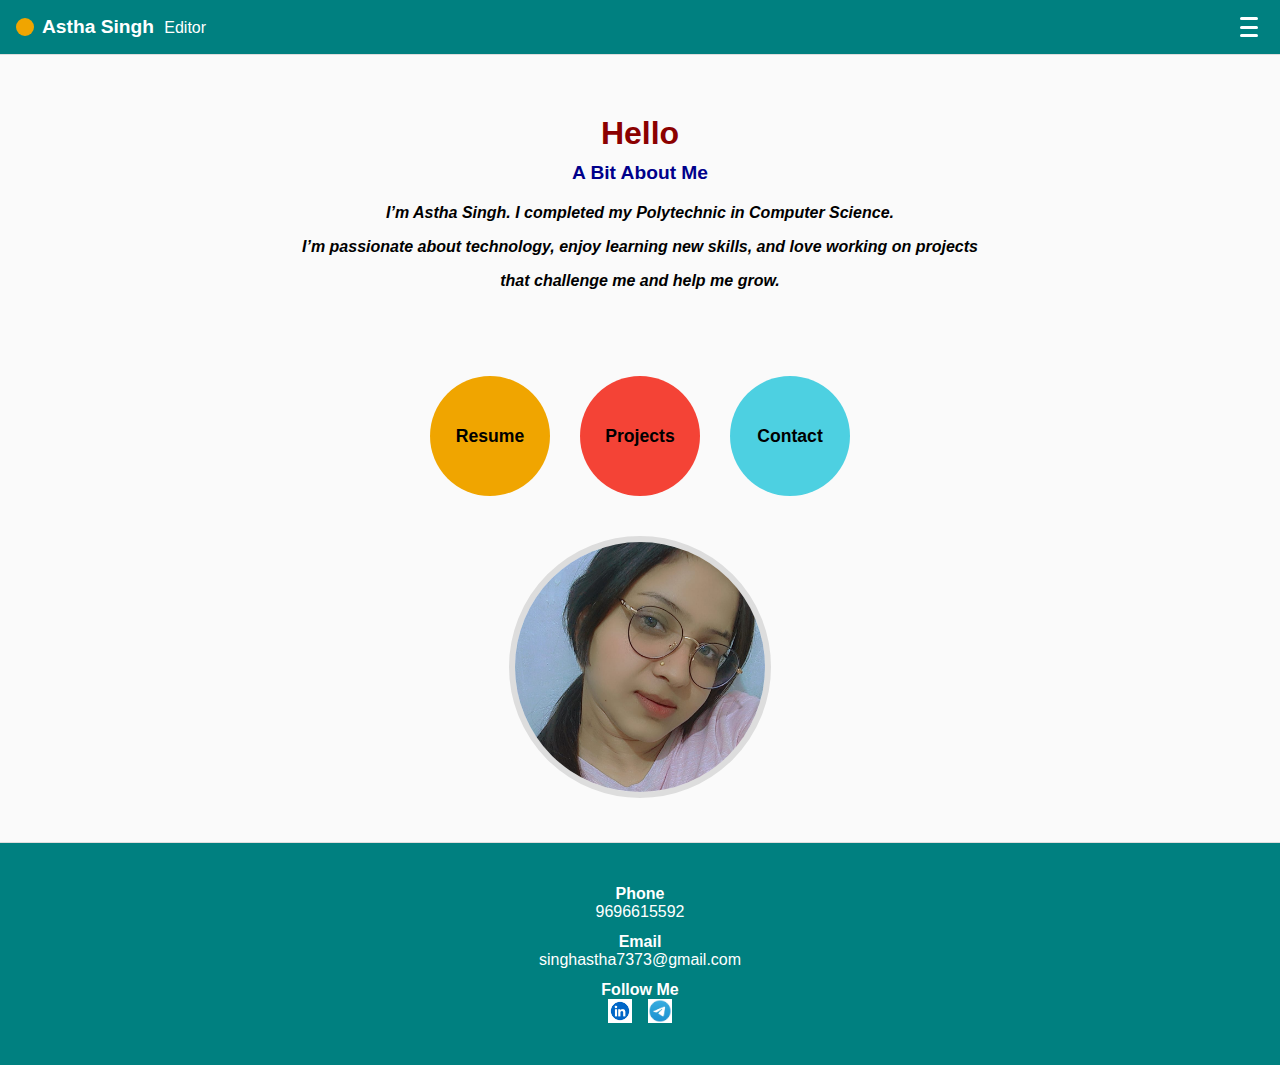
<file: index.html>
<!DOCTYPE html>
<html lang="en">
<head>
  <meta charset="UTF-8">
  <meta name="viewport" content="width=device-width, initial-scale=1.0">
  <title>AStha resume</title>
  <link rel="stylesheet" href="style.css">
</head>
<body>
  <header class="header">
    <div class="logo-wrap">
      <span class="yellow-dot"></span>
      <h1 class="logo">Astha Singh <small style="font-weight:normal; margin-left:5px;">Editor</small></h1>
    </div>

    <!-- 3 line hamburger -->
    <button id="menu-btn" class="menu-btn" aria-label="Menu">
      <span></span><span></span><span></span>
    </button>

    <!-- Dropdown -->
    <nav id="dropdown" class="dropdown">
      <a href="resume.html">Resume</a>
      <a href="project.html">Projects</a>
      <a href="contact.html">contect</a>
    </nav>
  </header>

  <main class="content">
    <h2>Hello</h2>
    <h3>A Bit About Me</h3>
    <p>I’m Astha Singh. I completed my Polytechnic in Computer Science.</p>
      <p>I’m passionate about technology, enjoy learning new skills, and love working on projects</p>
      <p>that challenge me and help me grow.</p>

      </main>
      

    <div class="buttons">
      <a href="resume.html" class="circle-btn yellow">Resume</a>
      <a href="project.html" class="circle-btn red">Projects</a>
      <a href="contact.html" class="circle-btn blue">Contact</a>
    </div>
      <!-- New image section -->
    <section class="profile">
      <img src="./image.png" alt="Profile photo">
    </section>

  </main>

<!-- Footer -->
  <footer class="footer">
    <p><strong>Phone</strong><br>9696615592</p>
    <p><strong>Email</strong><br>singhastha7373@gmail.com</p>
    <p><strong>Follow Me</strong><br>
      <a href="https://www.linkedin.com/in/https://www.linkedin.com/in/astha-singh-4a91bb2a6?utm_source=share&utm_campaign=share_via&utm_content=profile&utm_medium=android_app">
        <img src="./linkdin.jpg" alt="LinkedIn"></a>
      <a href="https://t.me/t.me/Chauhanvans">
        <img src="./telegram.jpg" alt="Telegram"></a>
    </p>
  </footer>


  <script src="script.js"></script>
</body>
</html>
</file>
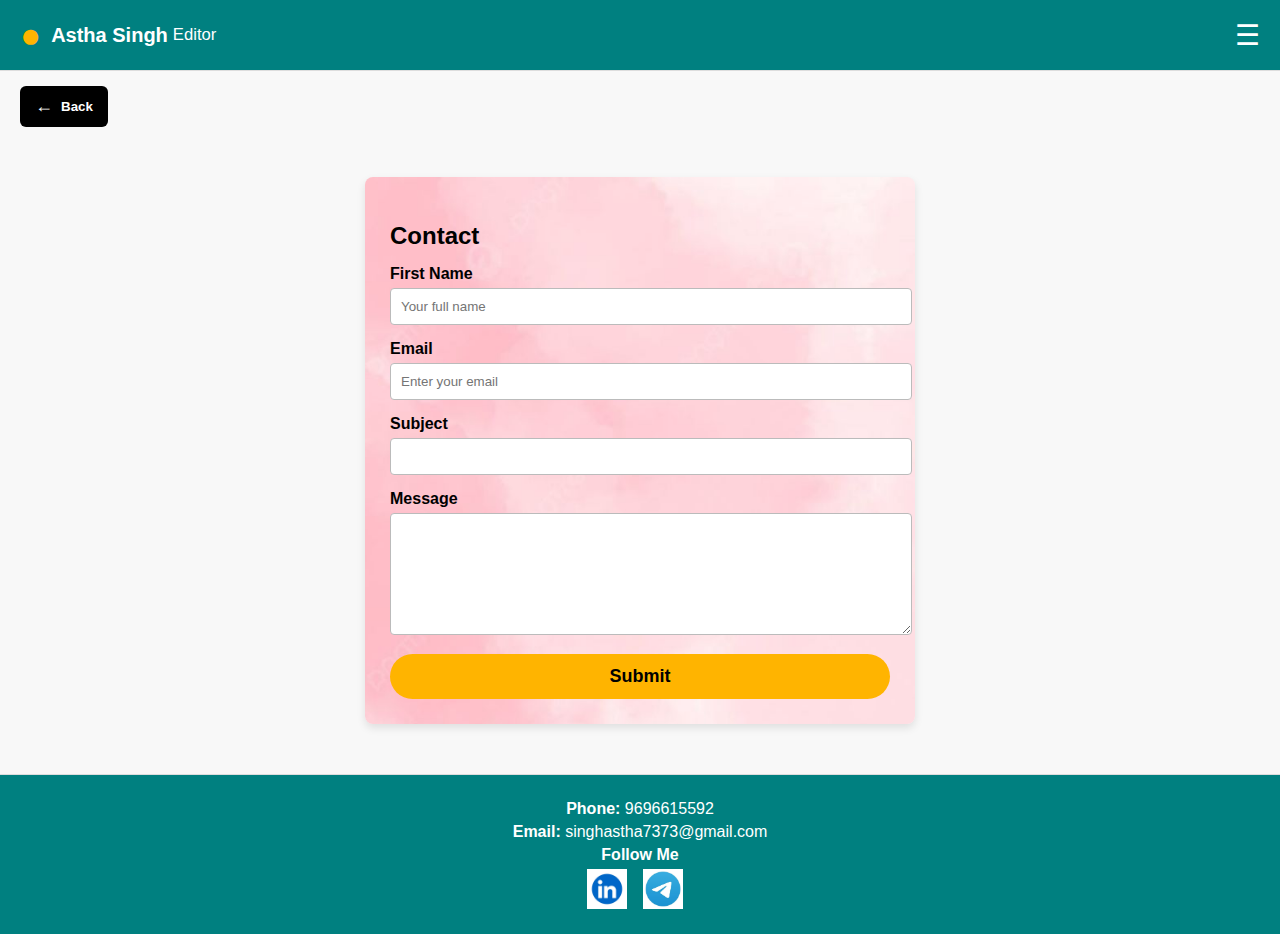
<file: contact.html>
<!DOCTYPE html>
<html lang="en">
<head>
  <meta charset="UTF-8">
  <meta name="viewport" content="width=device-width, initial-scale=1.0">
  <title>Contact Page</title>
  <style>
    body {
      margin: 0;
      font-family: Arial, sans-serif;
      background: #f8f8f8;
    }

    /* Header */
    header {
      display: flex;
      justify-content: space-between;
      align-items: center;
      padding: 15px 20px;
      background: teal;
      border-bottom: 1px solid #ddd;
      color: white;
    }
    header h1 {
      font-size: 20px;
      margin: 0;
      display: flex;
      align-items: center;
    }
    header h1 span {
      color: #ffb400;
      font-size: 35px;
      margin-right: 10px;
    }

    /* Nav bar */
    .menu {
      font-size: 28px;
      cursor: pointer;
    }
    .dropdown {
      display: none;
      position: absolute;
      right: 20px;
      top: 60px;
      background: #fff;
      border: 1px solid #ddd;
      box-shadow: 0 4px 6px rgba(0,0,0,0.1);
    }
    .dropdown a {
    display: block;
    padding: 10px 15px;
    text-decoration: none;
    color:blue;
    }
    .dropdown a:hover {
      background: #f1f1f1;
    }

    /* Back Button */
    .bg-btn {
      position: left;
      top: 70px;
      right: 20px;
      padding: 10px 15px;
      margin: 15px 20px;
      background: black;
      border: none;
      border-radius: 6px;
      color: white;
      font-weight: bold;
      cursor: pointer;
      display: flex;
      align-items: center;
      gap: 8px;
    }

    .bg-btn span {
      font-size: 18px;
    }


    /* Form Section */
    .form-container {
      max-width: 500px;
      margin:50px auto;
      background: #fff;
      padding: 25px;
      border-radius: 8px;
      box-shadow: 0 4px 8px rgba(0,0,0,0.1);
      background: url("./background3.jpg");
      background-size: cover;
      color: black;
    }
    .form-container h2 {
      margin-bottom: 15px;
    }
    .form-group {
      margin-bottom: 15px;
    }
    .form-group label {
      display: block;
      margin-bottom: 5px;
      font-weight: bold;
    }
    .form-group input, .form-group textarea {
      width: 100%;
      padding: 10px;
      border: 1px solid #bbb;
      border-radius: 4px;
    }
    .form-group textarea {
      resize: vertical;
      height: 100px;
    }
    .submit-btn {
      width: 100%;
      padding: 12px;
      background: #ffb400;
      border: none;
      border-radius: 30px;
      font-size: 18px;
      font-weight: bold;
      cursor: pointer;
    }
    .submit-btn:hover {
      background: #e09e00;
    }

    /* Footer */
    footer {
      margin-top: 30px;
      padding: 20px;
      background: teal;
      text-align: center;
      border-top: 1px solid #ddd;
      color: white;
    }
    footer p {
      margin: 5px 0;
    }
    .social-icons a {
      margin-right: 10px;
      text-decoration: none;
      font-size: 18px;
      color: black;
      transition: transform 0.3s;
    }
    .social-icons a img{
      width: 40px;
      height: 40px;
    }
    .social-icons a:hover{
      transform: scale(1.2);
    }
  </style>
</head>
<body>

  <!-- Header -->
  <header>
    <h1><span>●</span> Astha Singh <small style="font-weight:normal; margin-left:5px;">Editor</small></h1>
    <div class="menu" onclick="toggleMenu()">☰</div>
    <div class="dropdown" id="dropdownMenu">
      <a href="resume.html">Resume</a>
      <a href="project.html">Project</a>
      <a href="index.html">Home</a>
    </div>
  </header>

  <!-- Back Button with Arrow -->
  <button class="bg-btn" onclick="goHome()">
    <span>←</span> Back
  </button>

  <!-- Contact Form -->
  <div class="form-container">
    
    <h2>Contact</h2>
    <form action="https://formspree.io/f/xnngvaab" method="post">
      <div class="form-group">
        <label>First Name </label>
        <input type="text" name="name" placeholder="Your full name" required>
      </div>
      <div class="form-group">
        <label>Email </label>
        <input type="email" name="email" placeholder="Enter your email" required>
      </div>
      <div class="form-group">
        <label>Subject</label>
        <input type="text" name="subject">
      </div>
      <div class="form-group">
        <label>Message</label>
        <textarea name="message"></textarea>
      </div>
      <button type="submit" class="submit-btn">Submit</button>
    </form>
  </div>

  <!-- Footer -->
  <footer>
    <p><b>Phone:</b> 9696615592</p>
    <p><b>Email:</b> singhastha7373@gmail.com</p>
    <p><b>Follow Me</b></p>
    <div class="social-icons">
      <a href="https://www.linkedin.com/in/https://www.linkedin.com/in/astha-singh-4a91bb2a6?utm_source=share&utm_campaign=share_via&utm_content=profile&utm_medium=android_app" target="_blank">
                <img src="./linkdin.jpg" alt="LinkedIn">
            </a>
            <a href="https://t.me/t.me/Chauhanvans" target="_blank">
                <img src="./telegram.jpg" alt="Telegram">
            </a>
    </div>
  </footer>

  <!-- JS for Dropdown -->
  <script>
    function toggleMenu() {
      document.getElementById("dropdownMenu").style.display =
        document.getElementById("dropdownMenu").style.display === "block" ? "none" : "block";
    }

    function goHome() {
      window.location.href = "index.html"; 
    }
  </script>

</body>
</html>
</file>
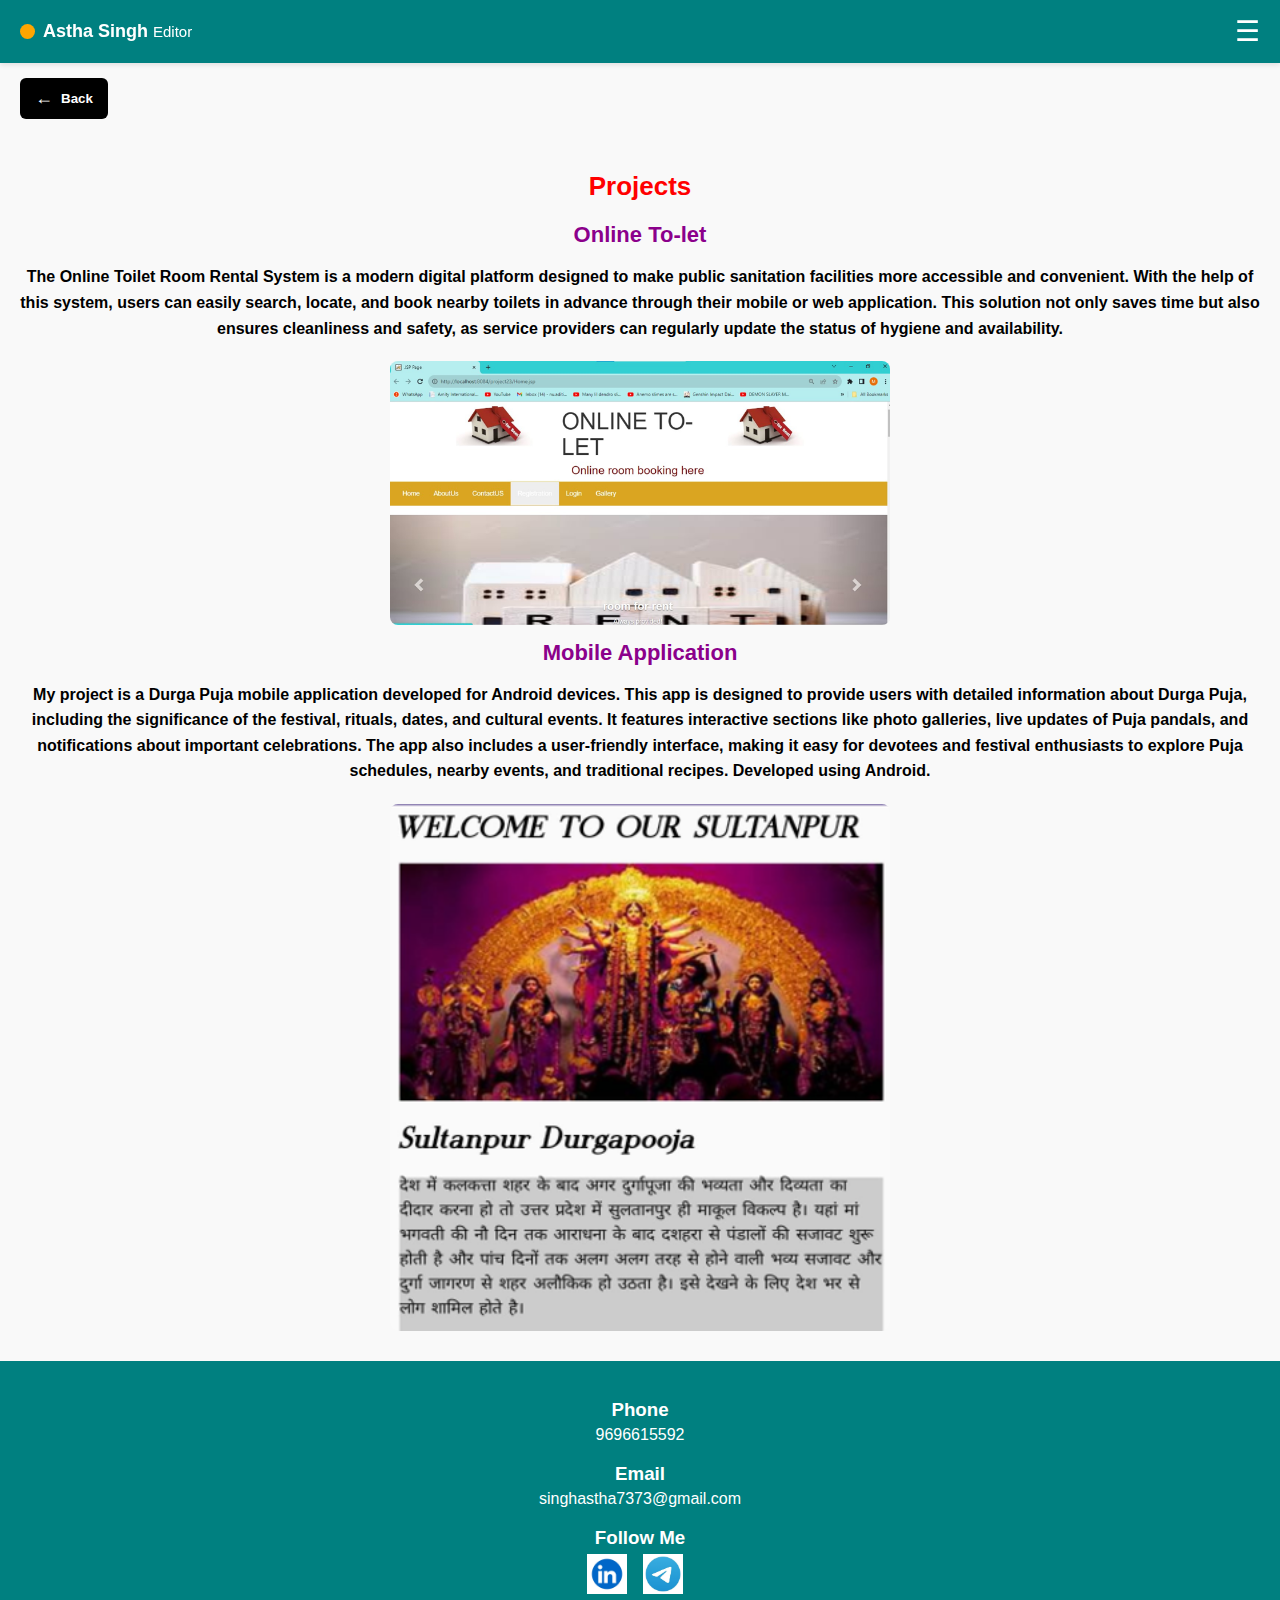
<file: project.html>
<!DOCTYPE html>
<html lang="en">
<head>
  <meta charset="UTF-8">
  <meta name="viewport" content="width=device-width, initial-scale=1.0">
  <title>Project Page</title>
  <style>
    body {
      font-family: Arial, sans-serif;
      margin: 0;
      padding: 0;
      background: #f9f9f9;
    }

    /* Navbar */
    .navbar {
      display: flex;
      justify-content: space-between;
      align-items: center;
      background: teal;
      padding: 15px 20px;
      box-shadow: 0 2px 5px rgba(0,0,0,0.1);
      position: sticky;
      top: 0;
      z-index: 1000;
      color: white;
    }

    .navbar .logo {
      display: flex;
      align-items: center;
      font-size: 18px;
      font-weight: bold;
    }

    .navbar .logo span {
      background: orange;
      border-radius: 50%;
      width: 15px;
      height: 15px;
      display: inline-block;
      margin-right: 8px;
    }

    /* Hamburger */
    .menu-icon {
      font-size: 28px;
      cursor: pointer;
    }

    /* Dropdown */
    .dropdown {
      display: none;
      position: absolute;
      top: 60px;
      right: 20px;
      background: #fff;
      border: 1px solid #ddd;
      box-shadow: 0 2px 6px rgba(0,0,0,0.15);
    }

    .dropdown a {
      display: block;
      padding: 10px 20px;
      text-decoration: none;
      color: red;
    }

    .dropdown a:hover {
      background: #f0f0f0;
    }

    /* Back Button */
    .bg-btn {
      position: left;
      top: 70px;
      right: 20px;
      padding: 10px 15px;
      margin: 15px 20px;
      background: black;
      border: none;
      border-radius: 6px;
      color: white;
      font-weight: bold;
      cursor: pointer;
      display: flex;
      align-items: center;
      gap: 8px;
    }

    .bg-btn span {
      font-size: 18px;
    }

    /* Content */
    .content {
      padding: 20px;
      text-align: center;

    }

    .content h1 {
      font-size: 26px;
      margin-bottom: 20px;
      font-weight: bold;
      color: red;
    }

    .content h2 {
      font-size: 22px;
      margin: 15px 0 10px;
      font-weight: bold;
      color: darkmagenta;
    }

    .content p {
      font-size: 16px;
      line-height: 1.6;
      margin-bottom: 20px;
      font-weight: bold;
    }

    .content img {
      width: 100%;
      max-width: 500px;
      margin: 10px auto;
      border-radius: 8px;
      display: block;
    }

    /* Footer */
    footer {
      background:teal;
      padding: 20px;
      text-align: center;
      color:white;
    
    }

    footer h3 {
      margin-bottom: 5px;
    }

    footer p {
      margin: 5px 0;
    }

    .social-icons a {
      margin-right: 10px;
      text-decoration: none;
      font-size: 18px;
      color: black;
      transition: transform 0.3s;
    }
    .social-icons a img{
      width: 40px;
      height: 40px;
    }
    .social-icons a:hover{
      transform: scale(1.2);
    }
  </style>
</head>
<body>

  <!-- Navbar -->
  <div class="navbar">
    <div class="logo">
      <span></span> Astha Singh <small style="font-weight:normal; margin-left:5px;">Editor</small>
    </div>
    <div class="menu-icon" onclick="toggleMenu()">☰</div>
    <div class="dropdown" id="dropdown">
      <a href="./resume.html">Resume</a>
      <a href="./index.html">Home</a>
      <a href="./contact.html">Contact</a>
    </div>
  </div>

  <!-- Back Button with Arrow -->
  <button class="bg-btn" onclick="goHome()">
    <span>←</span> Back
  </button>

  <!-- Content -->
  <div class="content">
    <h1>Projects</h1>

    <!-- Project 1 -->
    <h2>Online To-let</h2>
    <p>
      The Online Toilet Room Rental System is a modern
      digital platform designed to make public sanitation
      facilities more accessible and convenient. With the
      help of this system, users can easily search, locate,
      and book nearby toilets in advance through their mobile
      or web application. This solution not only saves time but
      also ensures cleanliness and safety, as service providers 
      can regularly update the status of hygiene and availability.
    </p>
    <img src="./project1.png" alt="Project 1 Image">

    <!-- Project 2 -->
    <h2>Mobile Application</h2>
    <p>
      My project is a Durga Puja mobile application developed for Android devices.
      This app is designed to provide users with detailed information about Durga
      Puja, including the significance of the festival, rituals, dates, and cultural
      events. It features interactive sections like photo galleries, live updates of
      Puja pandals, and notifications about important celebrations. The app also includes
      a user-friendly interface, making it easy for devotees and festival enthusiasts to
      explore Puja schedules, nearby events, and traditional recipes. Developed using Android.
    </p>
    <img src="./project2.png" alt="Project 2 Image">
  </div>

  <!-- Footer -->
  <footer>
    <h3>Phone</h3>
    <p>9696615592</p>
    <h3>Email</h3>
    <p>singhastha7373@gmail.com</p>
    <h3>Follow Me</h3>
    <div class="social-icons">
     <a href="https://www.linkedin.com/in/https://www.linkedin.com/in/astha-singh-4a91bb2a6?utm_source=share&utm_campaign=share_via&utm_content=profile&utm_medium=android_app" target="_blank">
                <img src="./linkdin.jpg" alt="LinkedIn">
            </a>
            <a href="https://t.me/t.me/Chauhanvans" target="_blank">
                <img src="./telegram.jpg" alt="Telegram">
            </a>
    </div>
  </footer>

  <script>
    function toggleMenu() {
      var menu = document.getElementById("dropdown");
      menu.style.display = (menu.style.display === "block") ? "none" : "block";
    }

    function goHome() {
      window.location.href = "index.html"; 
    }
  </script>

</body>
</html>
</file>
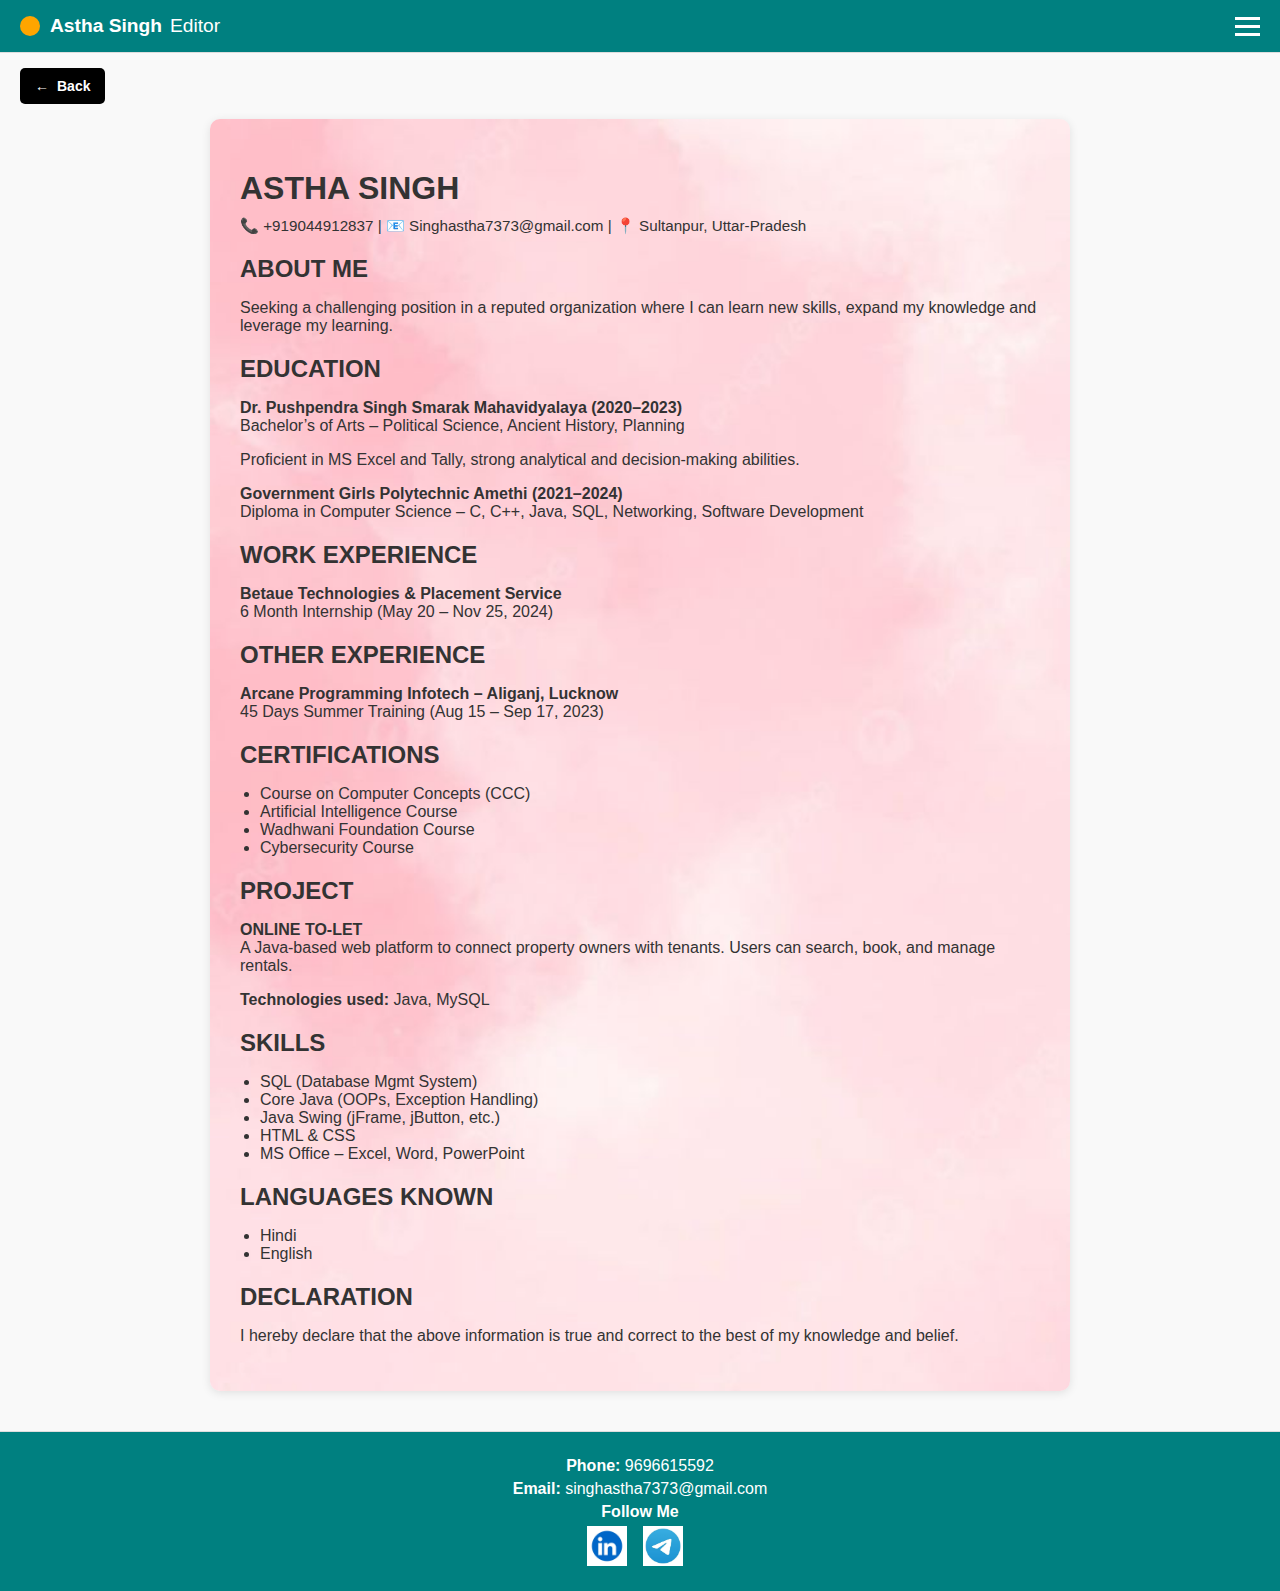
<file: resume.html>
<!DOCTYPE html>
<html lang="en">
<head>
  <meta charset="UTF-8" />
  <meta name="viewport" content="width=device-width, initial-scale=1.0"/>
  <title>Astha Singh - Resume</title>
  <style>
    body {
      font-family: Arial, sans-serif;
      margin: 0;
      background-color: #f9f9f9;
      color: #333;
    }

    /* Navigation Bar */
    .navbar {
      display: flex;
      justify-content: space-between;
      align-items: center;
      background-color: teal;
      color: white;
      padding: 15px 20px;
      border-bottom: 1px solid #ddd;
      position: sticky;
      top: 0;
      z-index: 1000;
    }

    .navbar .name-title {
      display: flex;
      align-items: center;
      font-size: 1.2rem;
      font-weight: bold;
    }

    .navbar .circle {
      width: 20px;
      height: 20px;
      background-color: orange;
      border-radius: 50%;
      margin-right: 10px;
    }

    .hamburger {
      cursor: pointer;
      display: flex;
      flex-direction: column;
      gap: 5px;
    }

    .hamburger div {
      width: 25px;
      height: 3px;
      background-color: white;
    }

    .dropdown {
      display: none;
      position: absolute;
      right: 20px;
      top: 60px;
      background-color: white;
      border: 1px solid #ccc;
      border-radius: 5px;
      overflow: hidden;
      box-shadow: 0 2px 10px rgba(0, 0, 0, 0.1);
    }

    .dropdown a {
      display: block;
      padding: 10px 15px;
      text-decoration: none;
      color: red;
      border-bottom: 1px solid #eee;
    }

    .dropdown a:hover {
      background-color: #f0f0f0;
    }

    /* Back Button */
    .back-button {
      display: inline-block;
      background-color: #000;
      color: #fff;
      padding: 10px 15px;
      margin: 15px 20px;
      border-radius: 5px;
      text-decoration: none;
      font-size: 14px;
      font-weight: bold;
      transition: background-color 0.3s;
    }

    .back-button:hover {
      background-color: #333;
    }

    .back-button::before {
      content: "←";
      margin-right: 8px;
    }

    /* Resume Content */
    .container {
      max-width: 800px;
      margin: 0 auto 40px auto;
      background: #fff;
      padding: 30px;
      border-radius: 10px;
      box-shadow: 0 2px 10px rgba(0,0,0,0.1);
      background: url("./background3.jpg");
      background-size: cover;
    }

    h1, h2 {
      margin-bottom: 10px;
    }

    hr {
      border: none;
      border-top: 1px solid #ddd;
      margin: 20px 0;
    }

    ul {
      padding-left: 20px;
    }

    .section-title {
      font-weight: bold;
      margin-top: 20px;
    }

    .contact-info {
      font-size: 0.95rem;
      margin-bottom: 15px;
    }
      
    /* Footer */
    footer {
      margin-top: 30px;
      padding: 20px;
      background: teal;
      text-align: center;
      border-top: 1px solid #ddd;
      color: white;
    }
    footer p {
      margin: 5px 0;
    }
    .social-icons a {
      margin-right: 10px;
      text-decoration: none;
      font-size: 18px;
      color: black;
      transition: transform 0.3s;
    }
    .social-icons a img{
      width: 40px;
      height: 40px;
    }
    .social-icons a:hover{
      transform: scale(1.2);
    }



  </style>
</head>
<body>

  <!-- Navigation -->
  <div class="navbar">
    <div class="name-title">
      <div class="circle"></div>
      Astha Singh <span style="font-weight: normal; margin-left: 8px;">Editor</span>
    </div>
    <div class="hamburger" onclick="toggleDropdown()">
      <div></div>
      <div></div>
      <div></div>
    </div>
    <div class="dropdown" id="dropdownMenu">
      <a href="index.html">Home</a>
      <a href="./project.html">Project</a>
      <a href="./contact.html">Contact</a>
    </div>
  </div>

  <!-- Back Button -->
  <a href="index.html" class="back-button">Back</a>

  <!-- Resume Content -->
  <div class="container" id="resume">
    <h1>ASTHA SINGH</h1>
    <div class="contact-info">
      📞 +919044912837 | 📧 Singhastha7373@gmail.com | 📍 Sultanpur, Uttar-Pradesh
    </div>

    <h2>ABOUT ME</h2>
    <p>Seeking a challenging position in a reputed organization where I can learn new skills, expand my knowledge and leverage my learning.</p>

    <h2>EDUCATION</h2>
    <p><strong>Dr. Pushpendra Singh Smarak Mahavidyalaya (2020–2023)</strong><br>
    Bachelor’s of Arts – Political Science, Ancient History, Planning</p>
    <p>Proficient in MS Excel and Tally, strong analytical and decision-making abilities.</p>
    
    <p><strong>Government Girls Polytechnic Amethi (2021–2024)</strong><br>
    Diploma in Computer Science – C, C++, Java, SQL, Networking, Software Development</p>

    <h2>WORK EXPERIENCE</h2>
    <p><strong>Betaue Technologies & Placement Service</strong><br>
    6 Month Internship (May 20 – Nov 25, 2024)</p>

    <h2>OTHER EXPERIENCE</h2>
    <p><strong>Arcane Programming Infotech – Aliganj, Lucknow</strong><br>
    45 Days Summer Training (Aug 15 – Sep 17, 2023)</p>

    <h2>CERTIFICATIONS</h2>
    <ul>
      <li>Course on Computer Concepts (CCC)</li>
      <li>Artificial Intelligence Course</li>
      <li>Wadhwani Foundation Course</li>
      <li>Cybersecurity Course</li>
    </ul>

    <h2 id="project">PROJECT</h2>
    <p><strong>ONLINE TO-LET</strong><br>
    A Java-based web platform to connect property owners with tenants. Users can search, book, and manage rentals.</p>
    <p><strong>Technologies used:</strong> Java, MySQL</p>

    <h2>SKILLS</h2>
    <ul>
      <li>SQL (Database Mgmt System)</li>
      <li>Core Java (OOPs, Exception Handling)</li>
      <li>Java Swing (jFrame, jButton, etc.)</li>
      <li>HTML & CSS</li>
      <li>MS Office – Excel, Word, PowerPoint</li>
    </ul>

    <h2>LANGUAGES KNOWN</h2>
    <ul>
      <li>Hindi</li>
      <li>English</li>
    </ul>

    <h2 id="contact">DECLARATION</h2>
    <p>I hereby declare that the above information is true and correct to the best of my knowledge and belief.</p>
  </div>

  <!-- Footer -->
  <footer>
    <p><b>Phone:</b> 9696615592</p>
    <p><b>Email:</b> singhastha7373@gmail.com</p>
    <p><b>Follow Me</b></p>
    <div class="social-icons">
      <a href="https://www.linkedin.com/in/https://www.linkedin.com/in/astha-singh-4a91bb2a6?utm_source=share&utm_campaign=share_via&utm_content=profile&utm_medium=android_app" target="_blank">
                <img src="./linkdin.jpg" alt="LinkedIn">
            </a>
            <a href="https://t.me/t.me/Chauhanvans" target="_blank">
                <img src="./telegram.jpg" alt="Telegram">
            </a>
    </div>
  </footer>

  <script>
    function toggleDropdown() {
      const menu = document.getElementById("dropdownMenu");
      menu.style.display = menu.style.display === "block" ? "none" : "block";
    }

    window.onclick = function(e) {
      if (!e.target.matches('.hamburger') && !e.target.closest('.hamburger')) {
        document.getElementById("dropdownMenu").style.display = "none";
      }
    };
  </script>

</body>
</html>
</file>
<file: style.css>
body{
  margin:0;
  font-family:Arial, sans-serif;
  background:#fafafa;
  color:#222;
}

/* HEADER */
.header{
  display:flex;
  justify-content:space-between;
  align-items:center;
  padding:16px;
  background:teal;
  border-bottom:1px solid #ddd;
  position:relative;
  color: white;
}
.logo-wrap{
  display:flex;
  align-items:center;
  gap:8px;
}
.logo{ font-size:1.2rem; margin:0; }

/* yellow dot */
.yellow-dot{
  width:18px;
  height:18px;
  background:#f0a500;
  border-radius:50%;
  display:inline-block;
}

/* hamburger */
.menu-btn{
  width:30px;
  height:22px;
  display:flex;
  flex-direction:column;
  justify-content:space-between;
  background:none;
  border:none;
  cursor:pointer;
}
.menu-btn span{
  height:3px;
  background:white;
  border-radius:2px;
}

/* dropdown */
.dropdown{
  position:absolute;
  top:60px;
  right:16px;
  background:#fff;
  border:1px solid #ddd;
  border-radius:6px;
  display:none;
  flex-direction:column;
  min-width:150px;
  box-shadow:0 4px 10px rgba(0,0,0,0.1);
}
.dropdown a{
  padding:12px 16px;
  color:#f0a500;
  text-decoration:none;
  border-bottom:1px solid #eee;
}
.dropdown a:last-child{border-bottom:none;}
.dropdown a:hover{ background:#f5f5f5; }

.dropdown.show{ display:flex; }

/* MAIN */
.content{
  padding:40px 20px;
  text-align:center;
  
}
.content h2{
  font-size:2rem;
  margin:20px 0 10px;
  color:darkred;
  
}
.content h3{
  font-size:1.2rem;
  margin:0 0 20px;
  font-weight: bold;
  color: darkblue;
}
.content p{
  font-weight: bold;
  font-style: italic;
  color: black;
}

.buttons{
  margin-top:30px;
  display:flex;
  justify-content:center;
  gap:30px;
  flex-wrap:wrap;
}

/* circular buttons */
.circle-btn{
  width:120px;
  height:120px;
  border-radius:50%;
  display:flex;
  align-items:center;
  justify-content:center;
  text-decoration:none;
  font-weight:bold;
  color:#000;
  font-size:1.1rem;
  transition:transform 0.2s;
}
.circle-btn:hover{ transform:scale(1.05); }

.yellow{ background:#f0a500; }
.red{ background:#f44336; }
.blue{ background:#4dd0e1; }


/* Profile image section */
.profile{
  margin:40px auto;
  text-align:center;
}
.profile img{
  width:250px;
  height:250px;
  object-fit:cover;
  border-radius:50%;      /* circle photo */
  border:6px solid #ddd;
}


/* Footer */
.footer{
  background:teal;
  color: white;
  padding:30px 20px;
  text-align:center;
  border-top:1px solid #ddd;
}
.footer p{
  margin:12px 0;
}
.footer a img{
  width:24px;
  height:24px;
  margin:0 6px;
  vertical-align:middle;
}
.copy{
  margin-top:20px;
  font-size:0.85rem;
  color:#555;
}
</file>
